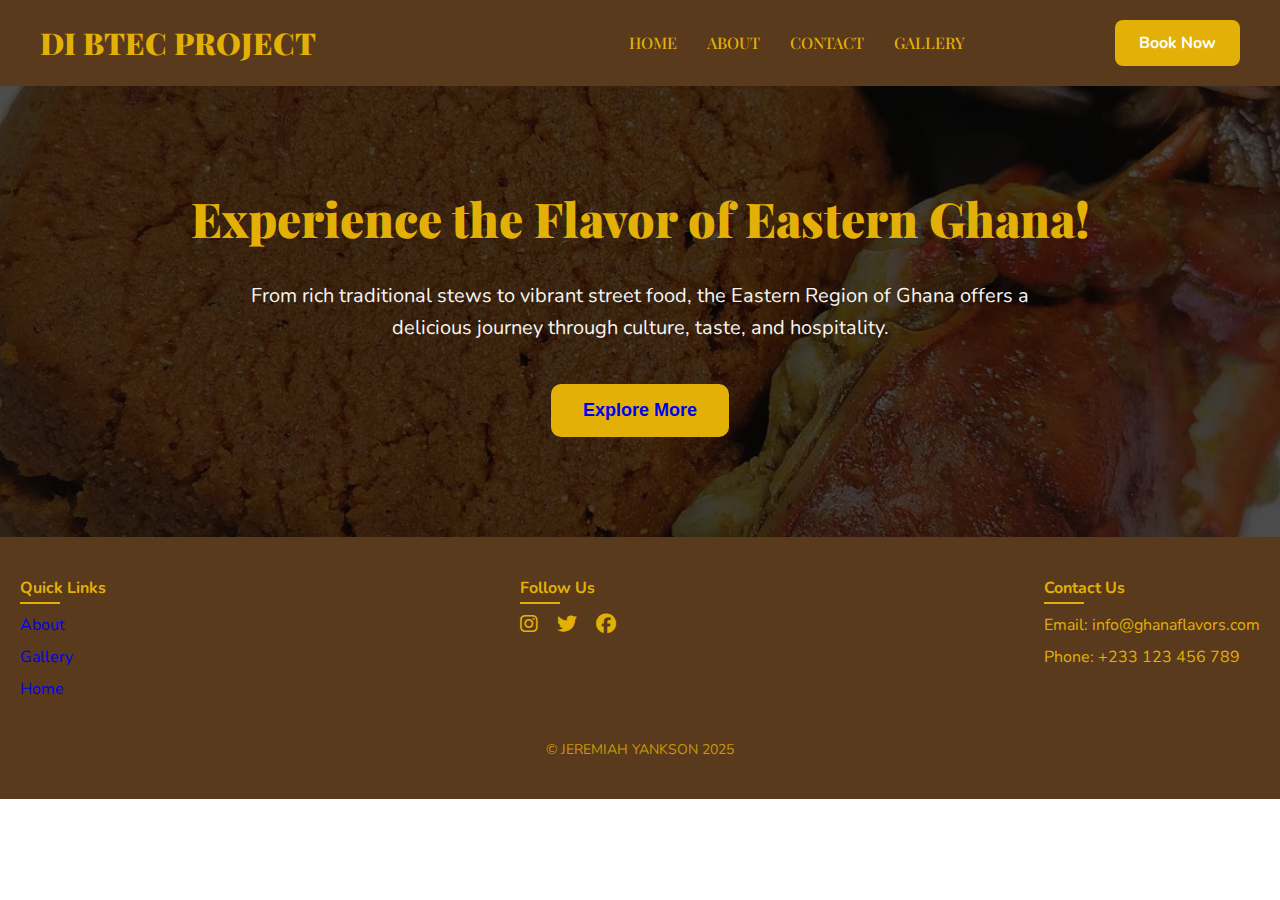
<file: index.html>
<!DOCTYPE html>
<html lang="en">
<head>
  <meta charset="UTF-8">
  <meta name="viewport" content="width=device-width, initial-scale=1.0">
  <title>Eastern Ghana Flavors</title>
  <link rel="preconnect" href="https://fonts.googleapis.com">
  <link rel="preconnect" href="https://fonts.gstatic.com" crossorigin>
  <link href="https://fonts.googleapis.com/css2?family=Nunito:wght@400;600;900&family=Playfair+Display:wght@400;600;900&display=swap" rel="stylesheet">
  <link rel="stylesheet" href="https://cdnjs.cloudflare.com/ajax/libs/font-awesome/6.4.0/css/all.min.css">
  <link rel="stylesheet" href="style.css">
</head>
<body>
  <header>
    <div class="logo">DI BTEC PROJECT</div>
    <div class="nav-toggle" onclick="toggleMenu()">
      <i class="fas fa-bars"></i>
    </div>
    <nav>
      <ul id="nav-menu">
        <li><a href="index.html">Home</a></li>
        <li><a href="about.html">About</a></li>
        <li><a href="contact.html">Contact</a></li>
        <li><a href="gallery.html">Gallery</a></li>
      </ul>
    </nav>
    <a href="contact.html" class="cta-button">Book Now</a>
  </header>

  <section class="sec_1" id="home">
    <h2>Experience the Flavor of Eastern Ghana!</h2>
    <p>From rich traditional stews to vibrant street food, the Eastern Region of Ghana offers a delicious journey through culture, taste, and hospitality.</p>
    <button class="button_1"><a href="about.html">Explore More</a></button>
  </section>

  <footer>
    <div class="footer_options">
      <div class="quick_links">
        <h4>Quick Links</h4>
        <ul class="ul_1">
          <li><a href="about.html">About</a></li>
          <li><a href="gallery.html">Gallery</a></li>
          <li><a href="index.html">Home</a></li>
        </ul>
      </div>
      <div class="social_medialinks">
        <h4>Follow Us</h4>
        <div class="social_icons">
          <a href="#"><i class="fab fa-instagram"></i></a>
          <a href="#"><i class="fab fa-twitter"></i></a>
          <a href="#"><i class="fab fa-facebook"></i></a>
        </div>
      </div>
      <div class="contact_us">
        <h4>Contact Us</h4>
        <ul class="ul_1">
          <li>Email: info@ghanaflavors.com</li>
          <li>Phone: +233 123 456 789</li>
        </ul>
      </div>
    </div>
    <div class="copyright">
      &copy; JEREMIAH YANKSON 2025
    </div>
  </footer>

  <script>
    function toggleMenu() {
      const menu = document.getElementById("nav-menu");
      if (menu.style.display === "flex") {
        menu.style.display = "none";
      } else {
        menu.style.display = "flex";
        menu.style.flexDirection = "column";
      }
    }
  </script>
</body>
</html>
</file>
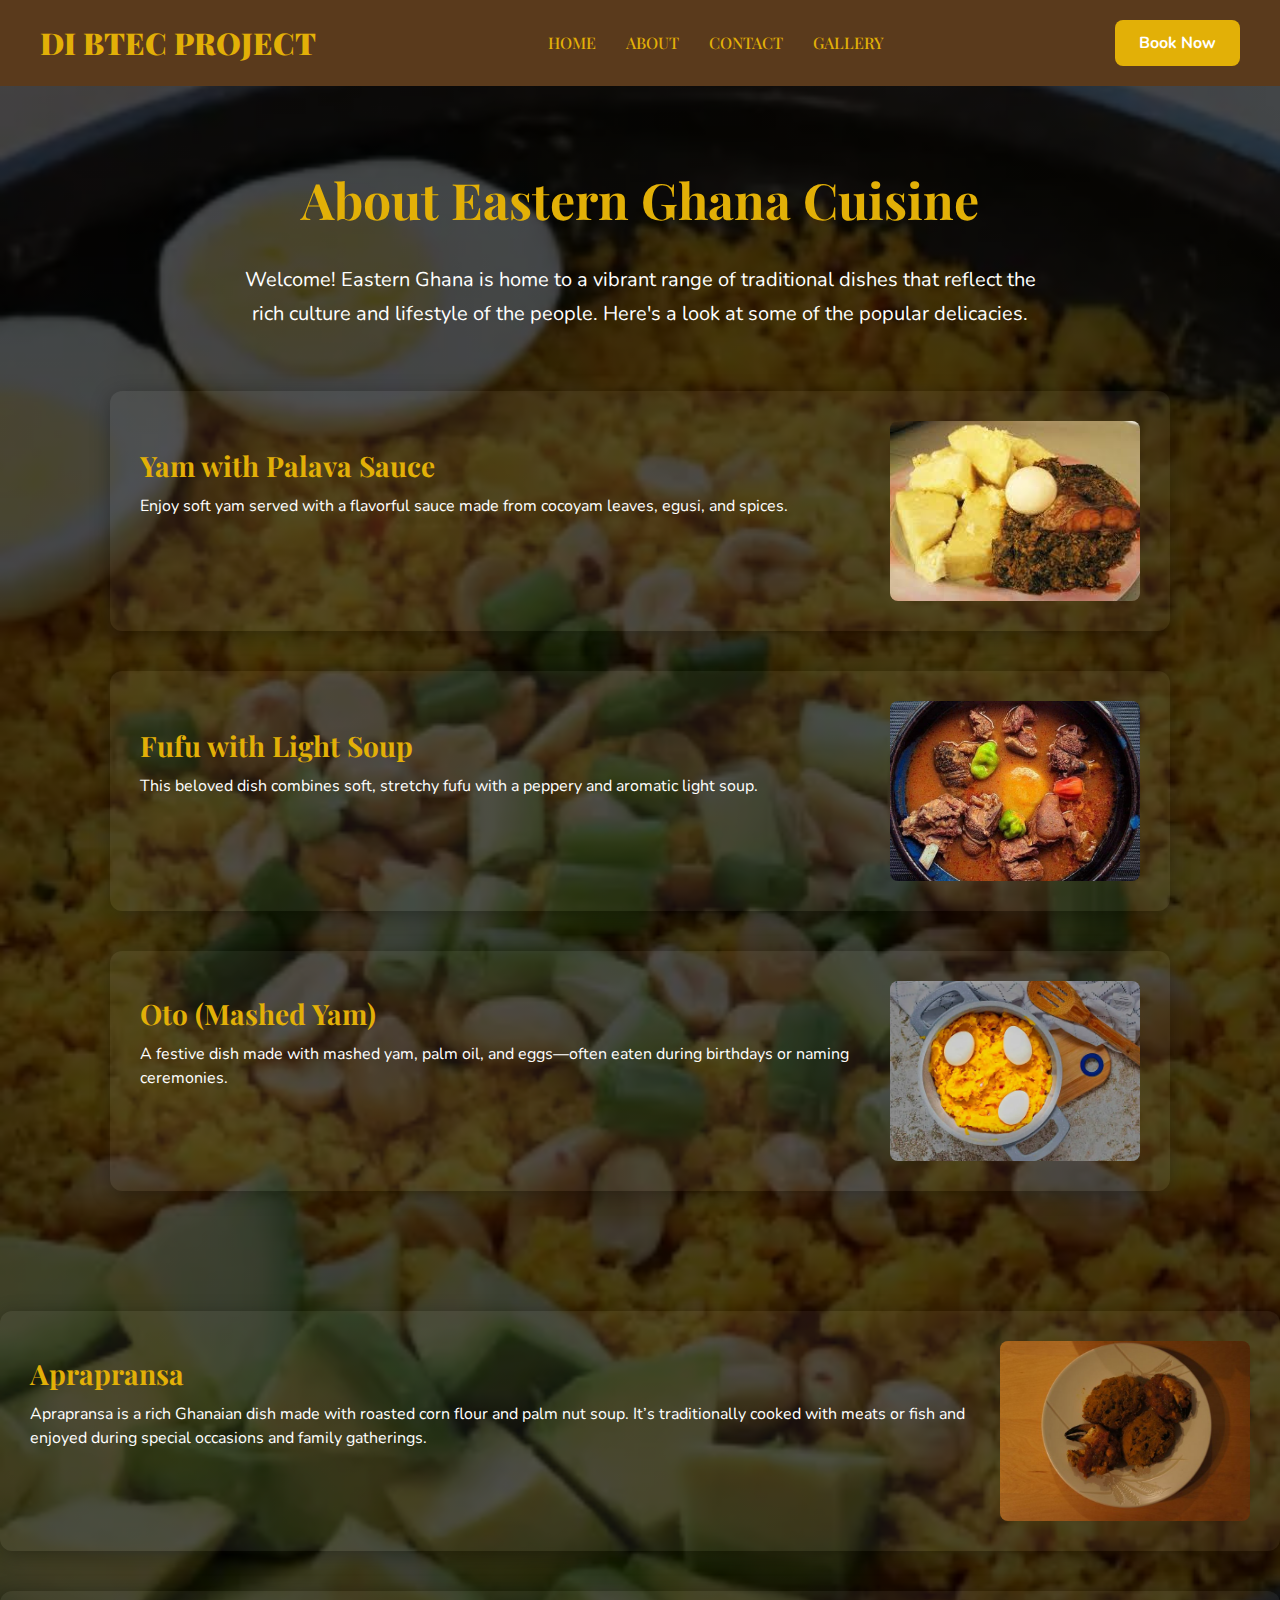
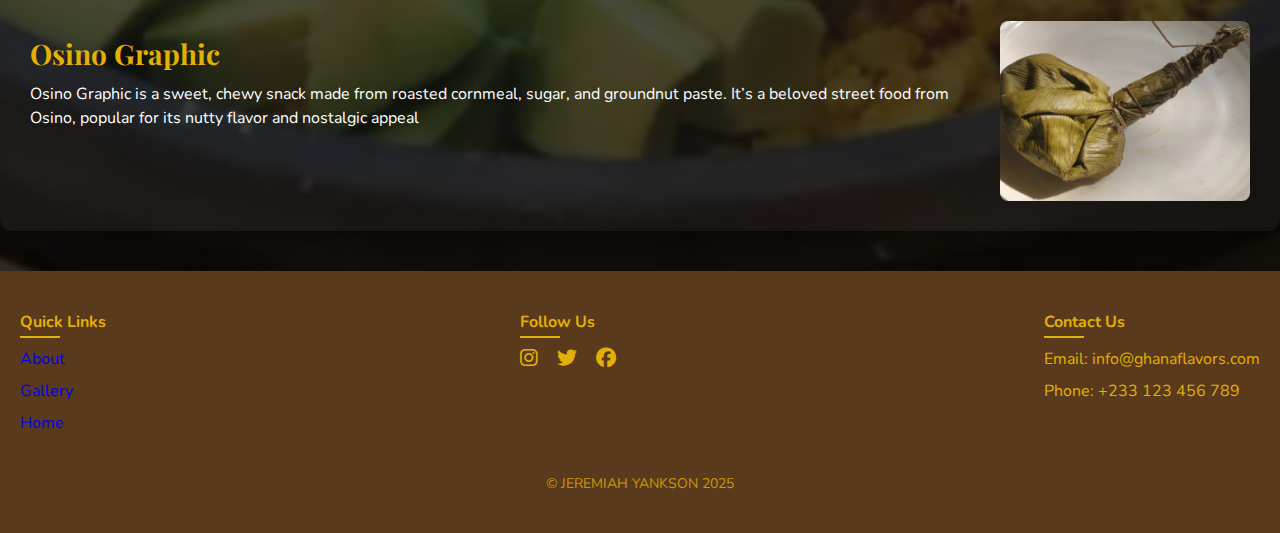
<file: about.html>
<!DOCTYPE html>
<html lang="en">
<head>
  <meta charset="UTF-8" />
  <meta name="viewport" content="width=device-width, initial-scale=1.0"/>
  <title>About - Eastern Region Foods</title>
  <link rel="preconnect" href="https://fonts.googleapis.com"/>
  <link rel="preconnect" href="https://fonts.gstatic.com" crossorigin/>
  <link href="https://fonts.googleapis.com/css2?family=Nunito:wght@400;600;900&family=Playfair+Display:wght@400;600;900&display=swap" rel="stylesheet"/>
  <link rel="stylesheet" href="https://cdnjs.cloudflare.com/ajax/libs/font-awesome/6.4.0/css/all.min.css">
  <link rel="stylesheet" href="about.css">
</head>
<body>
  <header>
    <div class="logo">DI BTEC PROJECT</div>
    <nav>
      <ul id="nav-menu">
        <li><a href="index.html">Home</a></li>
        <li><a href="about.html">About</a></li>
        <li><a href="contact.html">Contact</a></li>
        <li><a href="gallery.html">Gallery</a></li>
      </ul>
    </nav>
    <a href="#booking" class="cta-button">Book Now</a>
  </header>

  <div class="container">
    <h1>About Eastern Ghana Cuisine</h1>
    <p class="intro">
      Welcome! Eastern Ghana is home to a vibrant range of traditional dishes that reflect the rich culture and lifestyle of the people. Here's a look at some of the popular delicacies.
    </p>

    <div class="food-box">
      <div class="food-info">
        <h3>Yam with Palava Sauce</h3>
        <p>Enjoy soft yam served with a flavorful sauce made from cocoyam leaves, egusi, and spices.</p>
        <a href="#" class="explore-btn">Explore Recipe</a>
      </div>
      <div class="food-image" style="background-image: url('download (1).jpg');"></div>
    </div>

    <div class="food-box">
      <div class="food-info">
        <h3>Fufu with Light Soup</h3>
        <p>This beloved dish combines soft, stretchy fufu with a peppery and aromatic light soup.</p>
        <a href="#" class="explore-btn">Explore Recipe</a>
      </div>
      <div class="food-image" style="background-image: url('03310664-d4fb-4e89-8d70-c0cd6ae5f64e.jpg');"></div>
    </div>

    <div class="food-box">
      <div class="food-info">
        <h3>Oto (Mashed Yam)</h3>
        <p>A festive dish made with mashed yam, palm oil, and eggs—often eaten during birthdays or naming ceremonies.</p>
        <a href="#" class="explore-btn">Explore Recipe</a>
      </div>
      <div class="food-image" style="background-image: url('14.-Oto-Mashed-Yam-with-Red-Onions-from-Ghana.jpg');"></div>
    </div>
  </div>

  <div class="food-box">
    <div class="food-info">
      <h3>Aprapransa</h3>
      <p>Aprapransa is a rich Ghanaian dish made with roasted corn flour and palm nut soup. It’s traditionally cooked with meats or fish and enjoyed during special occasions and family gatherings.</p>
      <a href="#" class="explore-btn">Explore Recipe</a>
    </div>
    <div class="food-image" style="background-image: url('Teki\ Martei\'s\ Aprapransa8.jpg');"></div>
  </div>
  </div>

  <div class="food-box">
    <div class="food-info">
      <h3>Osino Graphic</h3>
      <p>Osino Graphic is a sweet, chewy snack made from roasted cornmeal, sugar, and groundnut paste. It’s a beloved street food from Osino, popular for its nutty flavor and nostalgic appeal</p>
      <a href="#" class="explore-btn">Explore Recipe</a>
    </div>
    <div class="food-image" style="background-image: url('Osino__graphic__02.jpg');"></div>
  </div>
  </div>
</div>

<footer>
    <div class="footer_options">
      <div class="quick_links">
        <h4>Quick Links</h4>
        <ul class="ul_1">
          <li><a href="about.html">About</a></li>
          <li><a href="gallery.html">Gallery</a></li>
          <li><a href="index.html">Home</a></li>
        </ul>
      </div>
      <div class="social_medialinks">
        <h4>Follow Us</h4>
        <div class="social_icons">
          <a href="#"><i class="fab fa-instagram"></i></a>
          <a href="#"><i class="fab fa-twitter"></i></a>
          <a href="#"><i class="fab fa-facebook"></i></a>
        </div>
      </div>
      <div class="contact_us">
        <h4>Contact Us</h4>
        <ul class="ul_1">
          <li>Email: info@ghanaflavors.com</li>
          <li>Phone: +233 123 456 789</li>
        </ul>
      </div>
    </div>
    <div class="copyright">
      &copy; JEREMIAH YANKSON 2025
    </div>
  </footer>

  <script>
    function toggleMenu() {
      const menu = document.getElementById("nav-menu");
      if (menu.style.display === "flex") {
        menu.style.display = "none";
      } else {
        menu.style.display = "flex";
        menu.style.flexDirection = "column";
      }
    }
  </script>
</body>
</html>
</file>
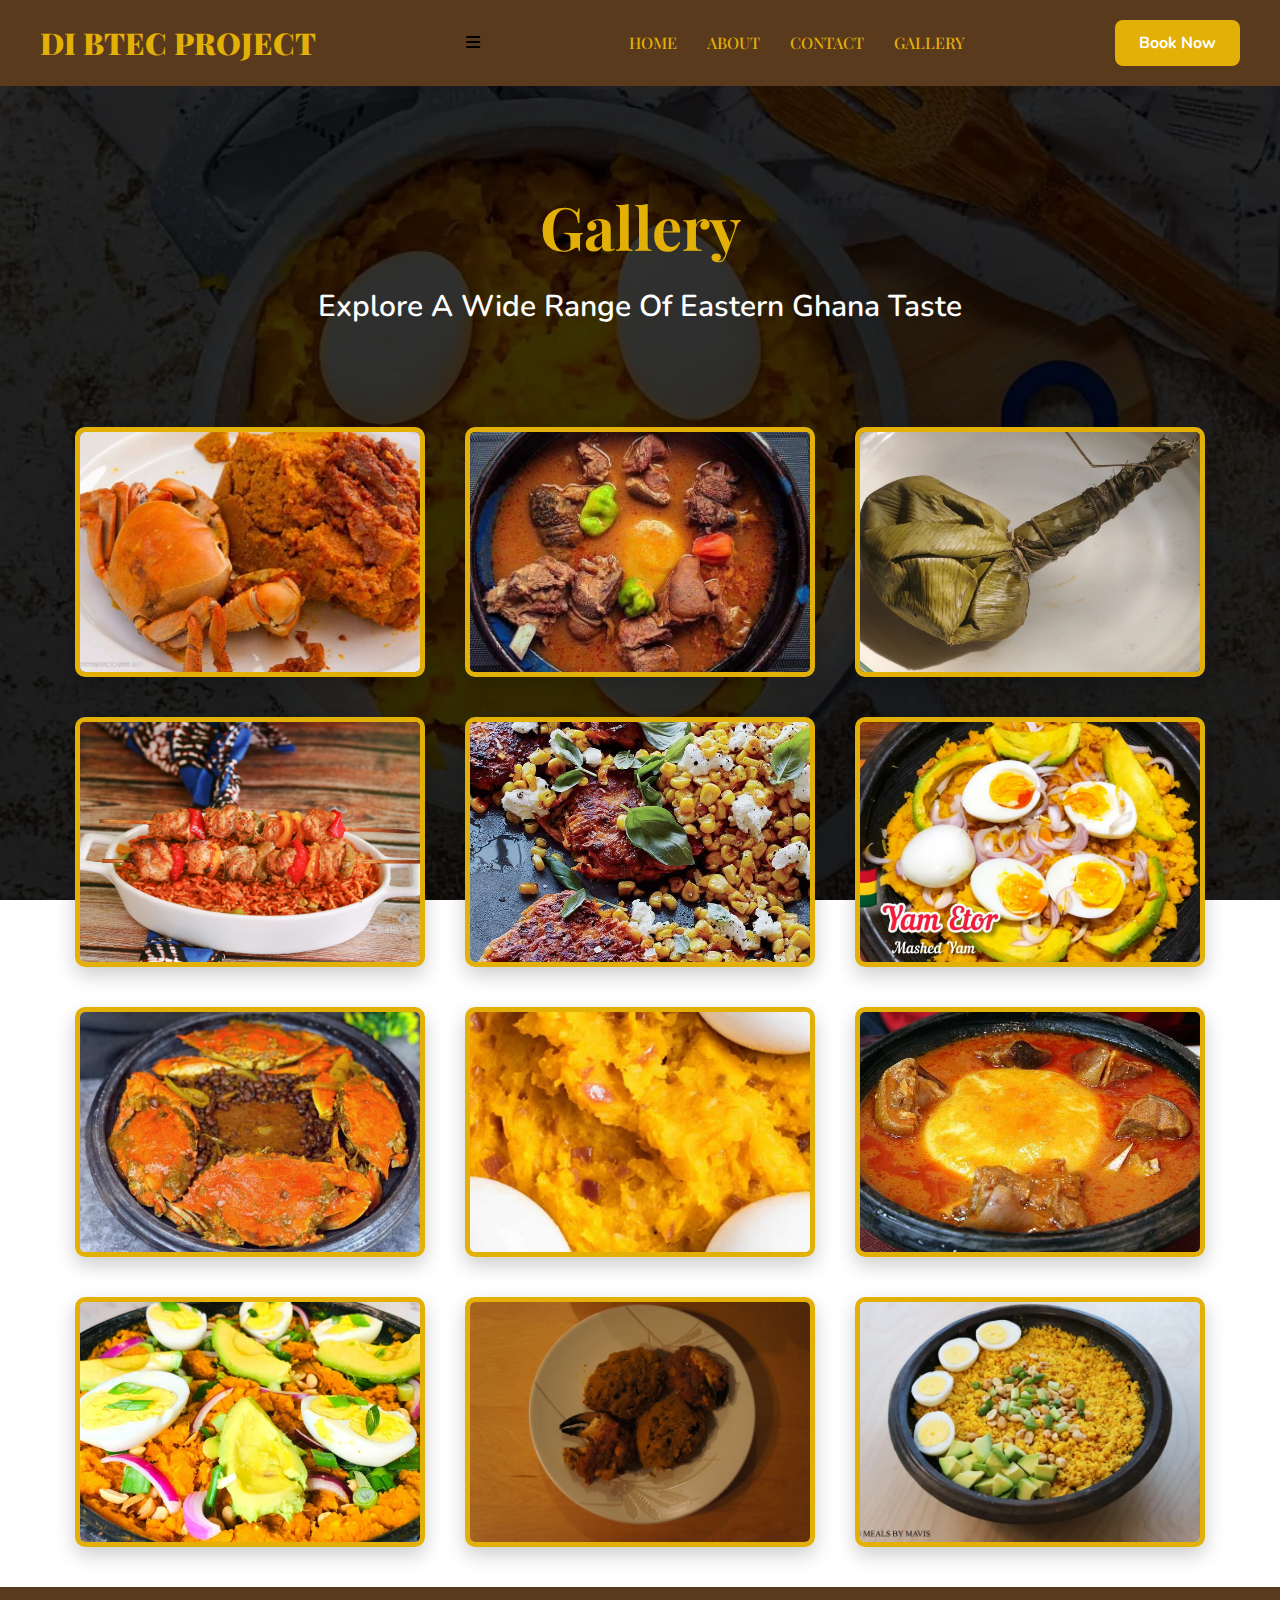
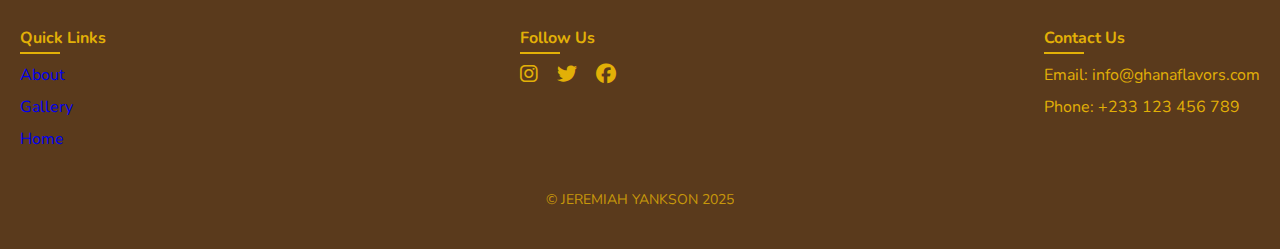
<file: gallery.html>
<!DOCTYPE html>
<html lang="en">
<head>
  <meta charset="UTF-8" />
  <meta name="viewport" content="width=device-width, initial-scale=1.0"/>
  <link rel="stylesheet" href="gallery.css" />
  <link rel="preconnect" href="https://fonts.googleapis.com" />
  <link rel="preconnect" href="https://fonts.gstatic.com" crossorigin />
  <link href="https://fonts.googleapis.com/css2?family=Nunito:wght@400;600;900&family=Playfair+Display:wght@400;600;900&display=swap" rel="stylesheet" />
  <link rel="stylesheet" href="https://cdnjs.cloudflare.com/ajax/libs/font-awesome/6.4.0/css/all.min.css">
  <title>Gallery</title>
</head>
<body>
  <header>
    <div class="logo">DI BTEC PROJECT</div>
    <div class="nav-toggle" onclick="toggleMenu()">
      <i class="fas fa-bars"></i>
    </div>
    <nav>
      <ul id="nav-menu">
        <li><a href="index.html">Home</a></li>
        <li><a href="about.html">About</a></li>
        <li><a href="contact.html">Contact</a></li>
        <li><a href="gallery.html">Gallery</a></li>
      </ul>
    </nav>
    <a href="#booking" class="cta-button">Book Now</a>
  </header>

  <section class="section_1">
    <h2 class="h2_1">Gallery</h2>
    <p class="p_1">Explore a wide range of Eastern Ghana taste</p>
  </section>

  <div class="main_container">
    <!-- Repeat this item structure for each image -->
    <div class="items"><div class="image-wrapper"><img src="apra.jpg"><div class="overlay"><p>Aprapransa</p></div></div></div>
    <div class="items"><div class="image-wrapper"><img src="03310664-d4fb-4e89-8d70-c0cd6ae5f64e.jpg"><div class="overlay"><p>Konkonte</p></div></div></div>
    <div class="items"><div class="image-wrapper"><img src="Osino__graphic__02.jpg"><div class="overlay"><p>Osino Delight</p></div></div></div>
    <div class="items"><div class="image-wrapper"><img src="keesha-s-kitchen-woC24wGXsQ8-unsplash.jpg"><div class="overlay"><p>Jollof Rice</p></div></div></div>
    <div class="items"><div class="image-wrapper"><img src="o graphic.jpg"><div class="overlay"><p>Osino Graphic</p></div></div></div>
    <div class="items"><div class="image-wrapper"><img src="maxresdefault3.jpg"><div class="overlay"><p>Eto Yam</p></div></div></div>
    <div class="items"><div class="image-wrapper"><img src="maxresdefault.jpg"><div class="overlay"><p>Festive Platter</p></div></div></div>
    <div class="items"><div class="image-wrapper"><img src="Oto (Mashed Yam with Red Onions) from Ghana.jpg"><div class="overlay"><p>Oto Yam</p></div></div></div>
    <div class="items"><div class="image-wrapper"><img src="Recipes from around the world_ Fufu and Lightsoup.jpg"><div class="overlay"><p>Fufu & Light Soup</p></div></div></div>
    <div class="items"><div class="image-wrapper"><img src="maxresdefault2.jpg"><div class="overlay"><p>Oto Yam</p></div></div></div>
    <div class="items"><div class="image-wrapper"><img src="Teki Martei's Aprapransa8.jpg"><div class="overlay"><p>Aprapransa Style 2</p></div></div></div>
    <div class="items"><div class="image-wrapper"><img src="yam-eto_1-1.webp"><div class="overlay"><p>Yam Eto</p></div></div></div>
  </div>
  <footer>
    <div class="footer_options">
      <div class="quick_links">
        <h4>Quick Links</h4>
        <ul class="ul_1">
          <li><a href="about.html">About</a></li>
          <li><a href="gallery.html">Gallery</a></li>
          <li><a href="index.html">Home</a></li>
        </ul>
      </div>
      <div class="social_medialinks">
        <h4>Follow Us</h4>
        <div class="social_icons">
          <a href="#"><i class="fab fa-instagram"></i></a>
          <a href="#"><i class="fab fa-twitter"></i></a>
          <a href="#"><i class="fab fa-facebook"></i></a>
        </div>
      </div>
      <div class="contact_us">
        <h4>Contact Us</h4>
        <ul class="ul_1">
          <li>Email: info@ghanaflavors.com</li>
          <li>Phone: +233 123 456 789</li>
        </ul>
      </div>
    </div>
    <div class="copyright">
      &copy; JEREMIAH YANKSON 2025
    </div>
  </footer>
</body>
<script>
    function toggleMenu() {
      const menu = document.getElementById("nav-menu");
      if (menu.style.display === "flex") {
        menu.style.display = "none";
      } else {
        menu.style.display = "flex";
        menu.style.flexDirection = "column";
      }
    }
</script>
</html>
</file>
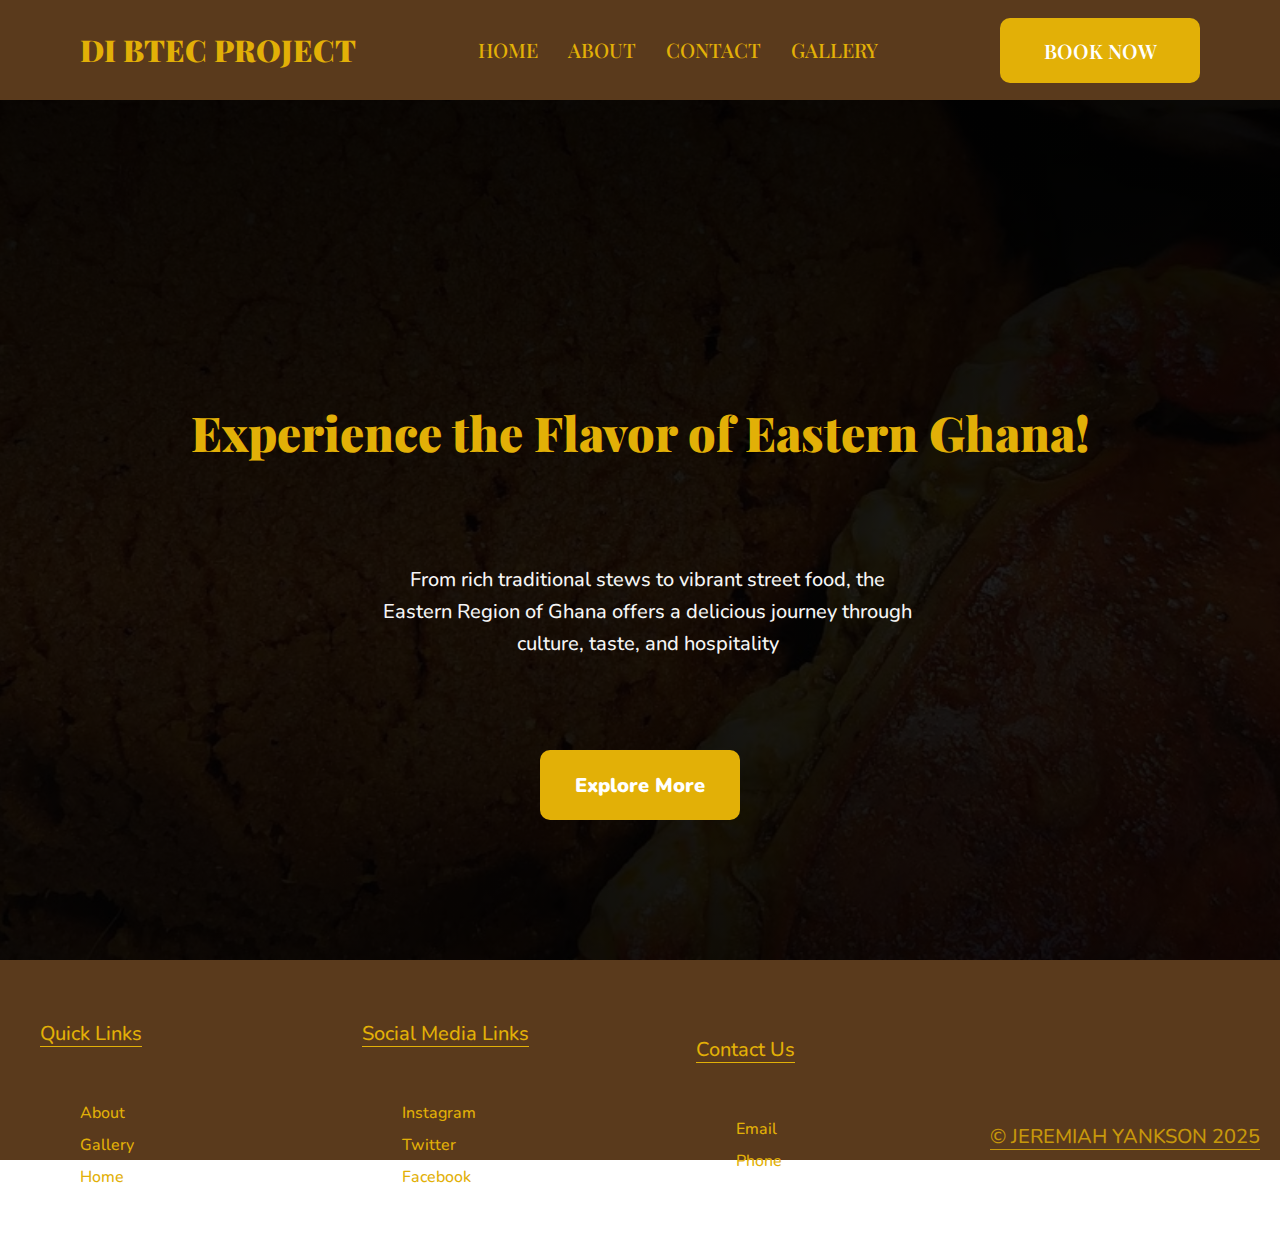
<file: tt.html>
<!DOCTYPE html>
<html lang="en">
<head>
    <meta charset="UTF-8">
    <meta name="viewport" content="width=device-width, initial-scale=1.0">
    <link rel="stylesheet" href="style.css">
    <title>Document</title>
</head>
<style>
    @import url('https://fonts.googleapis.com/css2?family=Nunito:ital,wght@0,200..1000;1,200..1000&family=Playfair+Display:ital,wght@0,400..900;1,400..900&display=swap');
* {
    padding: 0;
    margin: 0;
    scroll-behavior: smooth;
    list-style-type: none;
    text-decoration: none;
    box-sizing: border-box;
}
body {
    background-image: linear-gradient(rgba(0, 0, 0, 0.964), rgba(0, 0, 0, 0.877), rgba(0, 0, 0, 0.932)), url(maxresdefault1.jpg);
    background-size: cover;
    background-repeat: no-repeat;
    background-position: center;
}
header {
    height: 100px;
    display: flex;
    justify-content: space-between;
    align-items: center;
    background-color: #5A3A1C;
}
.logo {
    text-transform: uppercase;
    font-family: "Playfair Display", serif;
    font-optical-sizing: auto;
    font-weight: 900;
    font-style: normal;
    font-size: 30px;
    color: #E2B007;
    padding: 40px;
}
ul {
    display: flex;
    gap: 50px;
    padding: 40px;
}
a {
    color: #E2B007;
    text-transform: uppercase;
    font-size: 20px;
    font-family: "Playfair Display", serif;
    font-optical-sizing: auto;
    font-weight: 200;
    font-style: normal;
    position: relative;
    width: max-content;
}
a::after {
    content: '';
    position: absolute;
    bottom: 0;
    left: 0;
    transition: 0.9s ease;
}
a:hover::after {
    content: '';
    background: white;
    height: 2px;
    width: 100%;
    position: absolute;
    bottom: 0;
    left: 0;
}
.button {
    margin: 40px;
    color: white;
    background: #E2B007;
    height: 65px;
    width: 200px;
    border-radius: 10px;
    text-transform: uppercase;
    font-size: 20px;
    font-family: "Playfair Display", serif;
    font-optical-sizing: auto;
    font-weight: 600;
    font-style: normal;
    display: flex;
    justify-content: center;
    align-items: center;
}
.button:hover {
    cursor: pointer;
    margin: 40px;
    color: #E2B007;
    background-color: white;
    height: 65px;
    width: 200px;
    border: none;
    border-radius: 10px;
    text-transform: uppercase;
    font-size: 20px;
    font-family: "Playfair Display", serif;
    font-optical-sizing: auto;
    font-weight: 600;
    font-style: normal;
    display: flex;
    justify-content: center;
    align-items: center;
    transition: 0.9s;
}
.h2_1 {
    font-family: "Playfair Display", serif;
    font-optical-sizing: auto;
    font-weight: 600;
    font-style: normal;
    font-size: 60px;
    text-align: center;
    color: #5A3A1C;
    padding: 200px 40px 10px 40px;
}
.p_1 {
    font-family: "Nunito", sans-serif;
    font-optical-sizing: auto;
    font-weight: 500;
    font-style: normal;
    font-size: 30px;
    text-align: center;
    color: #5A3A1C;
    padding: 60px 125px 10px 140px;
    line-height: 40px;
}
.div_button_1 {
    display: flex;
    justify-content: center;
    align-items: center;
}
.button_1 {
    margin: 40px;
    color: white;
    background: #E2B007;
    height: 70px;
    width: 200px;
    border-radius: 10px;
    font-size: 20px;
    font-family: "Nunito", serif;
    font-optical-sizing: auto;
    font-weight: 900;
    font-style: normal;
    display: flex;
    justify-content: center;
    align-items: center;
}
.button_1:hover {
    margin: 40px;
    color: #E2B007;
    background: white;
    height: 70px;
    width: 200px;
    border-radius: 10px;
    font-size: 20px;
    font-family: "Nunito", serif;
    font-optical-sizing: auto;
    font-weight: 900;
    font-style: normal;
    display: flex;
    justify-content: center;
    align-items: center;
}
footer {
    position: relative;
    bottom: 0;
    background-color: #5A3A1C;
    height: 200px;
}
.footer_options {
    display: flex;
    justify-content: space-between;
    align-items: center;
}
.h4_1 { 
    
    color: #E2B007;
    font-size: 20px;
    font-family: "Nunito", sans-serif;
    font-optical-sizing: auto;
    font-weight: 500;
    font-style: normal;
    position: relative;
    width: max-content;
}
.h4_1::after {
    content: '';
    position: absolute;
    bottom: 0;
    left: 0;
    background: #E2B007;
    height: 1px;
    width: 100%;
}
.quick_links {
    padding: 20px;
}
.ul_1 {
    display: block;
}
footer li {
    color: #E2B007;
    font-size: 20px;
    font-family: "Nunito", sans-serif;
    font-optical-sizing: auto;
    font-weight: 500;
    font-style: normal;
    position: relative;
    left: 0;
}
</style>
<body>
    <header>
        <div class="logo">di btec project</div>
        <nav>
            <ul>
                <li><a href="">home</a></li>
                <li><a href="">about</a></li>
                <li><a href="">contact</a></li>
                <li><a href="">gallery</a></li>
            </ul>
        </nav>
        <div class="button">book now</div>
    </header>
    <section class="sec_1">
        <h2 class="h2_1">
            Experience the Flavor of Eastern Ghana!
        </h2>
        <p class="p_1">
            From rich traditional stews to vibrant street food,
            the Eastern Region of Ghana offers a delicious journey through culture, taste, and hospitality
        </p>
        <div class="div_button_1">
        <button class="button_1">
            Explore More
        </button>
        </div>
    </section>
    <footer>
        <div class="footer_options">
            <div class="quick_links">
                <h4 class="h4_1">
                    Quick Links
                </h4>
                <ul class="ul_1">
                    <li>About</li>
                    <li>Gallery</li>
                    <li>Home</li>
                </ul>
            </div>
            <div class="social_medialinks">
                <h4 class="h4_1">
                    Social Media Links
                </h4>
                <ul class="ul_1">
                    <li>Instagram</li>
                    <li>Twitter</li>
                    <li>Facebook</li>
                </ul>
            </div>
            <div class="contact_us">
                <h4 class="h4_1">
                    Contact Us
                </h4>
                <ul class="ul_1">
                    <li>Email</li>
                    <li>Phone</li>
                </ul>
            </div>
            <div class="copyright">
                <h4 class="h4_1">
                    &copy; JEREMIAH YANKSON 2025
                </h4>
            </div>
        </div>
    </footer>
</body>
</html>
</file>
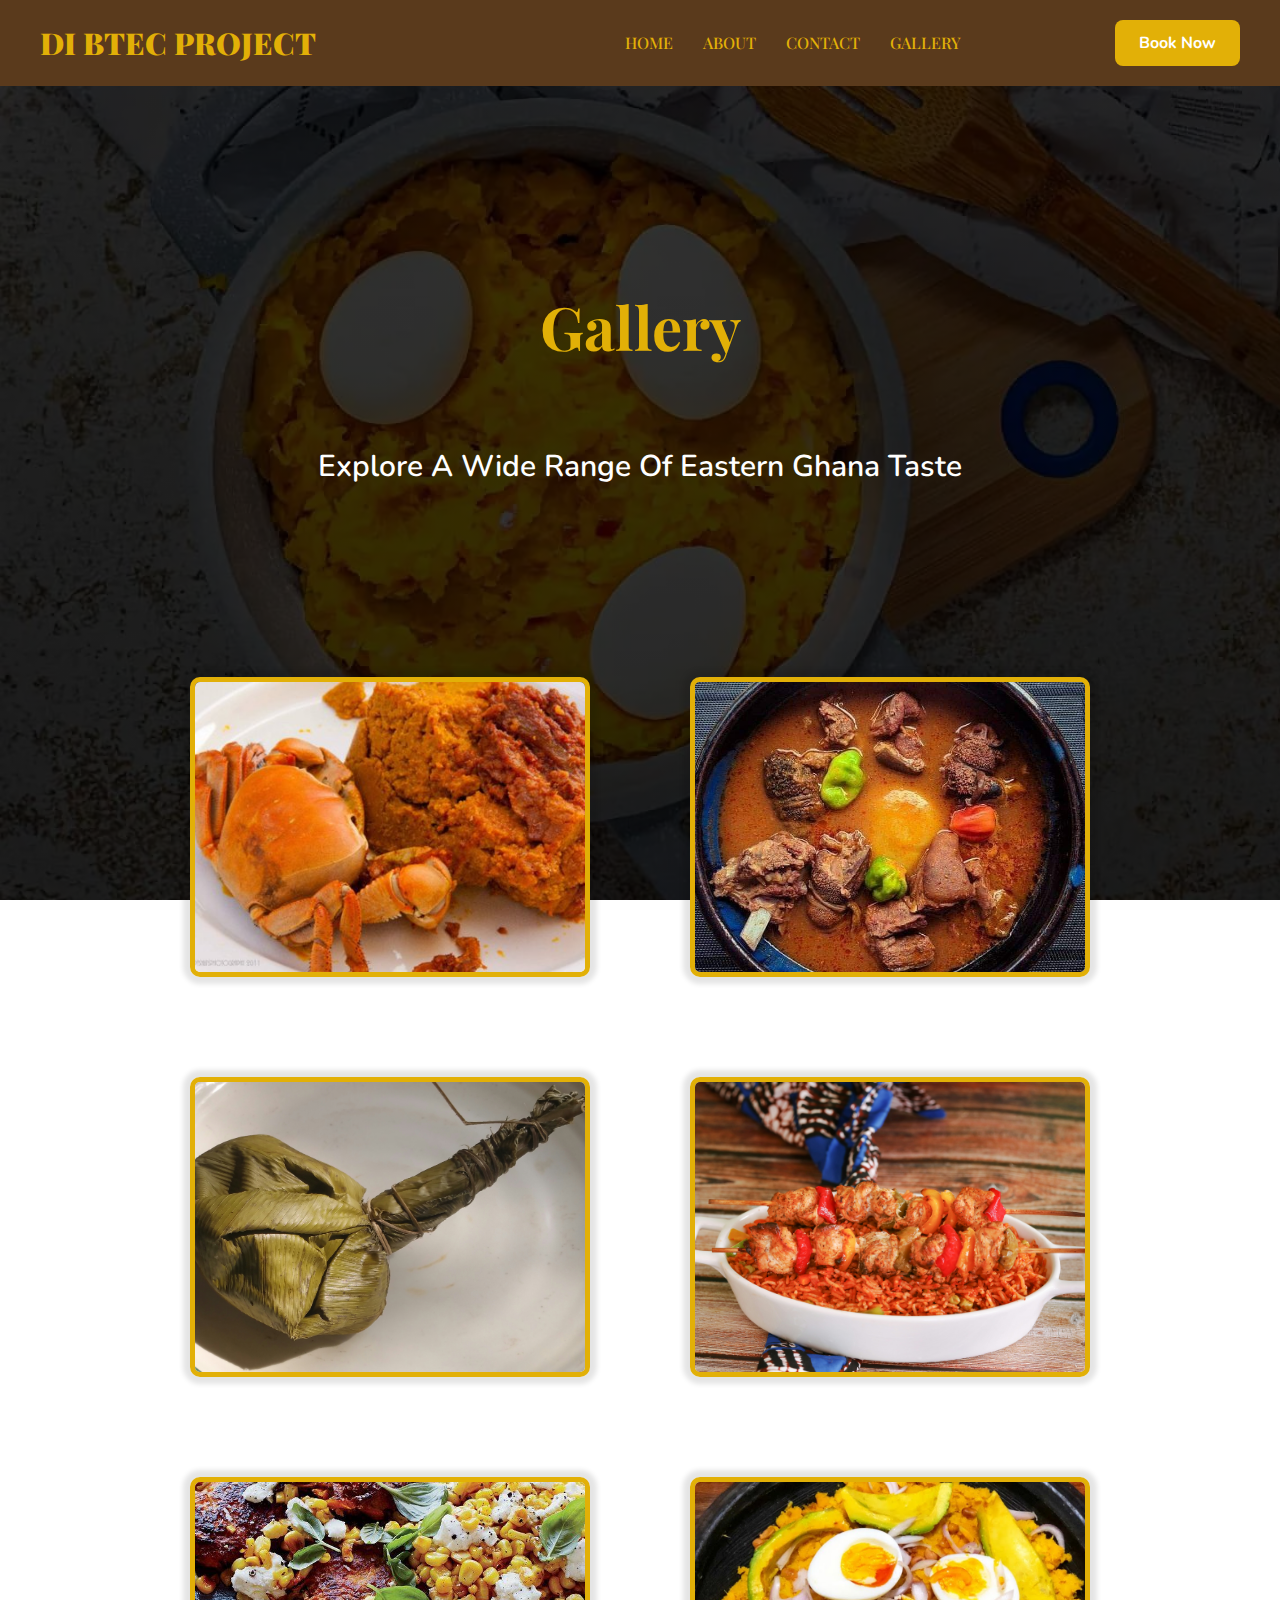
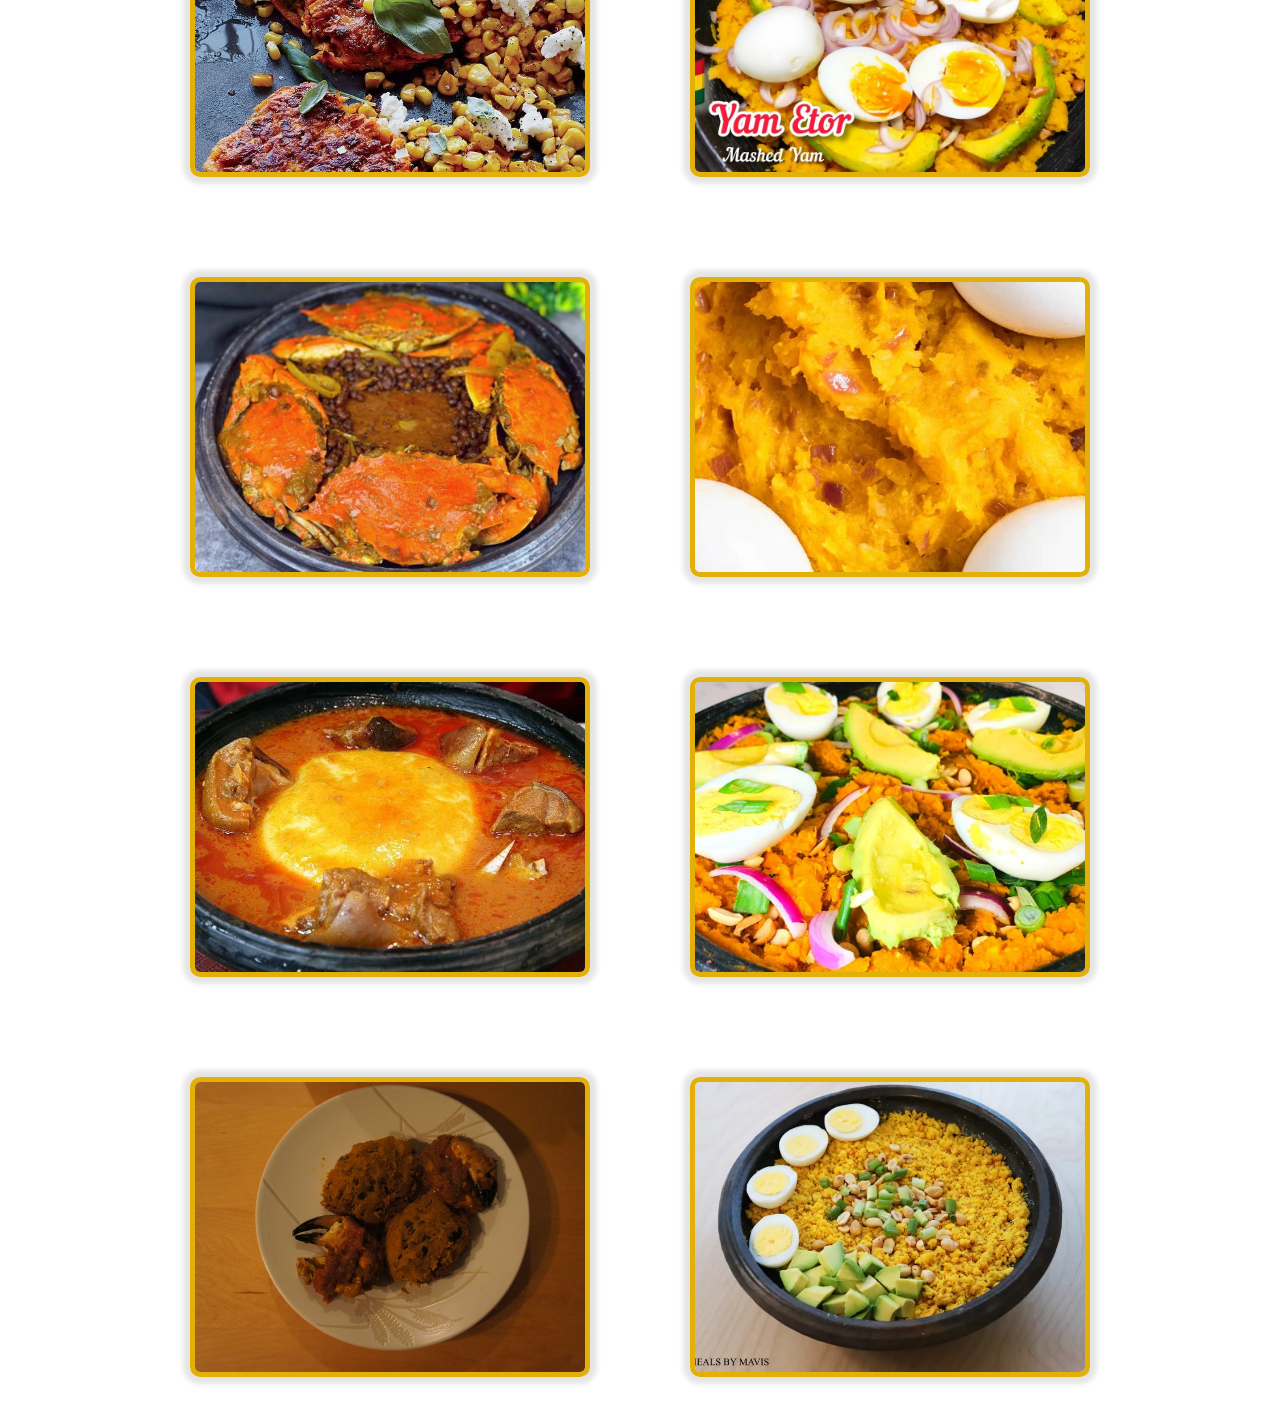
<file: ttt.html>
<!DOCTYPE html>
<html lang="en">
<head>
    <meta charset="UTF-8">
    <meta name="viewport" content="width=device-width, initial-scale=1.0">
    <link rel="stylesheet" href="gallery.css">
    <link rel="preconnect" href="https://fonts.googleapis.com">
    <link rel="preconnect" href="https://fonts.gstatic.com" crossorigin>
    <link href="https://fonts.googleapis.com/css2?family=Nunito:wght@400;600;900&family=Playfair+Display:wght@400;600;900&display=swap" rel="stylesheet">
    <title>Document</title>
</head>
<style>
    * {
    padding: 0;
    margin: 0;
    scroll-behavior: smooth;
    list-style-type: none;
    text-decoration: none;
    box-sizing: border-box;
}
body {
  background-image: linear-gradient(rgba(0, 0, 0, 0.745), rgba(0, 0, 0, 0.784), rgba(0, 0, 0, 0.811)), url(14.-Oto-Mashed-Yam-with-Red-Onions-from-Ghana.jpg);
  background-size: cover;
  background-repeat: no-repeat;
  background-attachment: fixed;
}
header {
    display: flex;
    justify-content: space-between;
    align-items: center;
    padding: 20px 40px;
    background-color: #5A3A1C;
    position: sticky;
    top: 0;
    z-index: 1000;
    animation: slideDown 1s ease;
  }
  @keyframes slideDown {
    from { transform: translateY(-100%); }
    to { transform: translateY(0); }
  }
  .logo {
    font-family: "Playfair Display", serif;
    font-weight: 900;
    font-size: 30px;
    color: #E2B007;
    text-transform: uppercase;
  }
  nav ul {
    display: flex;
    gap: 30px;
  }
  nav a {
    color: #E2B007;
    text-transform: uppercase;
    font-family: "Playfair Display", serif;
    font-weight: 500;
    position: relative;
    transition: color 0.3s ease;
  }
  nav a::after {
    content: '';
    position: absolute;
    bottom: -4px;
    left: 0;
    height: 2px;
    width: 0;
    background: white;
    transition: width 0.4s ease;
  }
  nav a:hover::after {
    width: 100%;
  }
  nav a:hover {
    color: white;
  }
  .cta-button {
    padding: 12px 24px;
    background: #E2B007;
    color: white;
    border: none;
    border-radius: 8px;
    font-weight: 700;
    cursor: pointer;
    transition: all 0.3s ease;
  }
  .cta-button:hover {
    background-color: white;
    color: #E2B007;
  }
  .main_container {
    display: flex;
    align-items: center;
    justify-content: center;
    flex-wrap: wrap;
    align-content: space-evenly;
    gap: 100px;
    padding: 30px;
  }
  .items {
    height: 300px;
    width: 400px;
    box-shadow: 0 0 5px 7px rgba(0, 0, 0, 0.107);
    border: 5px #E2B007 solid;
    border-radius: 10px;
  }
  .h2_1 {
    font-family: "Playfair Display", serif;
    color: #E2B007;
    font-size: 60px;
    text-align: center;
    padding: 100px 0 0 0;
  }
  .p_1 {
      font-family: "Nunito", serif;
      color: white;
      font-size: 30px;
      font-weight: 600;
      text-align: center;
      padding: 60px 0 100px 0;
      text-transform: capitalize;
  }
  img {
    object-fit: cover;
    height: 100%;
    width: 100%;
  }
  @media (max-width: 768px) {
    nav ul {
      display: none;
      flex-direction: column;
      background-color: #5A3A1C;
      position: absolute;
      right: 40px;
      top: 70px;
      padding: 10px 20px;
      border-radius: 8px;
    }
    .nav-toggle {
      display: block;
      color: #E2B007;
      font-size: 24px;
      cursor: pointer;
    }
  }
</style>
<body>
    <header>
        <div class="logo">DI BTEC PROJECT</div>
        <div class="nav-toggle" onclick="toggleMenu()">
          <i class="fas fa-bars"></i>
        </div>
        <nav>
          <ul id="nav-menu">
            <li><a href="index.html">Home</a></li>
            <li><a href="#about">About</a></li>
            <li><a href="#contact">Contact</a></li>
            <li><a href="gallery.html">Gallery</a></li>
          </ul>
        </nav>
        <a href="#booking" class="cta-button">Book Now</a>
      </header>
      <section class="section_1">
        <h2 class="h2_1">
          Gallery
        </h2>
        <p class="p_1">
          explore a wide range of eastern ghana taste
        </p>
      </section>
      <div class="main_container">
        <div class="items">
            <img src="apra.jpg" alt="">
        </div>
        <div class="items">
          <img src="03310664-d4fb-4e89-8d70-c0cd6ae5f64e.jpg" alt="">
        </div>
        <div class="items">
          <img src="Osino__graphic__02.jpg" alt="">
        </div>
        <div class="items">
          <img src="keesha-s-kitchen-woC24wGXsQ8-unsplash.jpg" alt="">
        </div>
        <div class="items">
          <img src="o graphic.jpg" alt="">
        </div>
        <div class="items">
          <img src="maxresdefault3.jpg" alt="">
        </div>
        <div class="items">
          <img src="maxresdefault.jpg" alt="">
        </div>
        <div class="items">
          <img src="Oto (Mashed Yam with Red Onions) from Ghana.jpg" alt="">
        </div>
        <div class="items">
          <img src="Recipes from around the world_ Fufu and Lightsoup.jpg" alt="">
        </div>
        <div class="items">
          <img class="eto9" src="maxresdefault2.jpg" alt="">
        </div>
        <div class="items">
          <img src="Teki Martei's Aprapransa8.jpg" alt="">
        </div>
        <div class="items">
          <img src="yam-eto_1-1.webp" alt="">
      </div>
</body>
</html>
</file>
<file: style.css>
* {
    padding: 0;
    margin: 0;
    scroll-behavior: smooth;
    list-style-type: none;
    text-decoration: none;
    box-sizing: border-box;
  }
  body {
    font-family: "Nunito", sans-serif;
    background-image: linear-gradient(rgba(0, 0, 0, 0.7), rgba(0, 0, 0, 0.7)), url("maxresdefault1.jpg");
    background-size: cover;
    background-repeat: no-repeat;
    background-position: center;
    color: #5A3A1C;
    animation: fadeIn 2s ease;
  }
  @keyframes fadeIn {
    from { opacity: 0; }
    to { opacity: 1; }
  }
  header {
    display: flex;
    justify-content: space-between;
    align-items: center;
    padding: 20px 40px;
    background-color: #5A3A1C;
    position: sticky;
    top: 0;
    z-index: 1000;
    animation: slideDown 1s ease;
  }
  @keyframes slideDown {
    from { transform: translateY(-100%); }
    to { transform: translateY(0); }
  }
  .logo {
    font-family: "Playfair Display", serif;
    font-weight: 900;
    font-size: 30px;
    color: #E2B007;
    text-transform: uppercase;
  }
  nav ul {
    display: flex;
    gap: 30px;
  }
  nav a {
    color: #E2B007;
    text-transform: uppercase;
    font-family: "Playfair Display", serif;
    font-weight: 500;
    position: relative;
    transition: color 0.3s ease;
  }
  nav a::after {
    content: '';
    position: absolute;
    bottom: -4px;
    left: 0;
    height: 2px;
    width: 0;
    background: white;
    transition: width 0.4s ease;
  }
  nav a:hover::after {
    width: 100%;
  }
  nav a:hover {
    color: white;
  }
  .cta-button {
    padding: 12px 24px;
    background: #E2B007;
    color: white;
    border: none;
    border-radius: 8px;
    font-weight: 700;
    cursor: pointer;
    transition: all 0.3s ease;
  }
  .cta-button:hover {
    background-color: white;
    color: #E2B007;
  }
  .sec_1 {
    text-align: center;
    padding: 100px 20px;
    animation: fadeInUp 1.5s ease;
  }
  @keyframes fadeInUp {
    from { opacity: 0; transform: translateY(40px); }
    to { opacity: 1; transform: translateY(0); }
  }
  .sec_1 h2 {
    font-family: "Playfair Display", serif;
    font-size: 48px;
    font-weight: 900;
    color: #E2B007;
    margin-bottom: 30px;
  }
  .sec_1 p {
    font-size: 20px;
    max-width: 800px;
    margin: 0 auto 40px;
    color: #f5f5f5;
    line-height: 1.6;
  }
  .button_1 {
    padding: 16px 32px;
    background: #E2B007;
    color: white;
    border-radius: 10px;
    font-size: 18px;
    font-weight: 700;
    border: none;
    cursor: pointer;
    transition: all 0.3s ease;
  }
  .button_1:hover {
    background: white;
    color: #E2B007;
  }
  footer {
    background-color: #5A3A1C;
    padding: 40px 20px;
    color: #E2B007;
    animation: fadeIn 2s ease;
  }
  .footer_options {
    display: flex;
    flex-wrap: wrap;
    justify-content: space-between;
    gap: 30px;
  }
  footer h4 {
    margin-bottom: 15px;
    font-weight: 700;
    position: relative;
  }
  footer h4::after {
    content: '';
    position: absolute;
    left: 0;
    bottom: -5px;
    height: 2px;
    width: 40px;
    background-color: #E2B007;
  }
  .ul_1 li {
    margin-bottom: 10px;
    font-size: 16px;
  }
  .social_icons i {
    margin-right: 15px;
    color: #E2B007;
    font-size: 20px;
    transition: transform 0.3s ease;
  }
  .social_icons i:hover {
    transform: scale(1.2);
  }
  .copyright {
    text-align: center;
    margin-top: 30px;
    font-size: 14px;
    opacity: 0.8;
  }
  @media (max-width: 768px) {
    nav ul {
      display: none;
      flex-direction: column;
      background-color: #5A3A1C;
      position: absolute;
      right: 40px;
      top: 70px;
      padding: 10px 20px;
      border-radius: 8px;
    }
    .nav-toggle {
      display: block;
      color: #E2B007;
      font-size: 24px;
      cursor: pointer;
    }
  }
</file>
<file: about.css>
* {
  padding: 0;
  margin: 0;
  scroll-behavior: smooth;
  list-style-type: none;
  text-decoration: none;
  box-sizing: border-box;
}

body {
  font-family: "Nunito", sans-serif;
  background-image: linear-gradient(rgba(0, 0, 0, 0.7), rgba(0, 0, 0, 0.7)), url("yam-eto_1-1.webp");
  background-size: cover;
  background-repeat: no-repeat;
  background-position: center;
  color: #5A3A1C;
  animation: fadeIn 2s ease;
}

@keyframes fadeIn {
  from { opacity: 0; }
  to { opacity: 1; }
}

header {
  display: flex;
  justify-content: space-between;
  align-items: center;
  padding: 20px 40px;
  background-color: #5A3A1C;
  position: sticky;
  top: 0;
  z-index: 1000;
  animation: slideDown 1s ease;
}

@keyframes slideDown {
  from { transform: translateY(-100%); }
  to { transform: translateY(0); }
}

.logo {
  font-family: "Playfair Display", serif;
  font-weight: 900;
  font-size: 30px;
  color: #E2B007;
  text-transform: uppercase;
}

nav ul {
  display: flex;
  gap: 30px;
}

nav a {
  color: #E2B007;
  text-transform: uppercase;
  font-family: "Playfair Display", serif;
  font-weight: 500;
  position: relative;
  transition: color 0.3s ease;
}

nav a::after {
  content: '';
  position: absolute;
  bottom: -4px;
  left: 0;
  height: 2px;
  width: 0;
  background: white;
  transition: width 0.4s ease;
}

nav a:hover::after {
  width: 100%;
}

nav a:hover {
  color: white;
}

.cta-button {
  padding: 12px 24px;
  background: #E2B007;
  color: white;
  border: none;
  border-radius: 8px;
  font-weight: 700;
  cursor: pointer;
  transition: all 0.3s ease;
}

.container {
  padding: 80px 20px;
  max-width: 1100px;
  margin: 0 auto;
}

h1 {
  font-family: "Playfair Display", serif;
  font-size: 50px;
  color: #E2B007;
  text-align: center;
  margin-bottom: 30px;
}

p.intro {
  font-size: 20px;
  text-align: center;
  max-width: 800px;
  margin: 0 auto 60px;
  line-height: 1.7;
  color: white;
}

.food-box {
  display: flex;
  align-items: center;
  justify-content: space-between;
  gap: 30px;
  background: rgba(255, 255, 255, 0.05);
  box-shadow: 0 4px 20px rgba(0, 0, 0, 0.3);
  padding: 30px;
  border-radius: 12px;
  margin-bottom: 40px;
  transition: transform 0.3s ease;
  position: relative;
  overflow: hidden;
}

.food-box:hover {
  transform: translateY(-5px);
}

.food-info {
  flex: 1;
  color: white;
}

.food-info h3 {
  font-size: 28px;
  font-family: "Playfair Display", serif;
  color: #E2B007;
  margin-bottom: 10px;
}

.food-info p {
  font-size: 16px;
  line-height: 1.5;
}

.explore-btn {
  display: inline-block;
  margin-top: 15px;
  background-color: #E2B007;
  color: white;
  padding: 10px 20px;
  border-radius: 8px;
  text-decoration: none;
  font-weight: bold;
  opacity: 0;
  transition: opacity 0.3s ease;
}

.food-box:hover .explore-btn {
  opacity: 1;
}

.food-image {
  width: 250px;
  height: 180px;
  background-color: #ccc;
  border-radius: 8px;
  background-size: cover;
  background-position: center;
  flex-shrink: 0;
}

footer {
  background-color: #5A3A1C;
  padding: 40px 20px;
  color: #E2B007;
  animation: fadeIn 2s ease;
}

.footer_options {
  display: flex;
  flex-wrap: wrap;
  justify-content: space-between;
  gap: 30px;
}

footer h4 {
  margin-bottom: 15px;
  font-weight: 700;
  position: relative;
}

footer h4::after {
  content: '';
  position: absolute;
  left: 0;
  bottom: -5px;
  height: 2px;
  width: 40px;
  background-color: #E2B007;
}

.ul_1 li {
  margin-bottom: 10px;
  font-size: 16px;
}

.social_icons i {
  margin-right: 15px;
  color: #E2B007;
  font-size: 20px;
  transition: transform 0.3s ease;
}

.social_icons i:hover {
  transform: scale(1.2);
}

.copyright {
  text-align: center;
  margin-top: 30px;
  font-size: 14px;
  opacity: 0.8;
}

@media (max-width: 768px) {
  nav ul {
    display: none;
    flex-direction: column;
    background-color: #5A3A1C;
    position: absolute;
    right: 40px;
    top: 70px;
    padding: 10px 20px;
    border-radius: 8px;
  }

  .nav-toggle {
    display: block;
    color: #E2B007;
    font-size: 24px;
    cursor: pointer;
  }

  .food-box {
    flex-direction: column;
    align-items: flex-start;
  }

  .food-image {
    width: 100%;
    height: 200px;
  }
}
</file>
<file: gallery.css>
* {
  padding: 0;
  margin: 0;
  scroll-behavior: smooth;
  list-style-type: none;
  text-decoration: none;
  box-sizing: border-box;
}

body {
  background-image: linear-gradient(rgba(0, 0, 0, 0.75), rgba(0, 0, 0, 0.78), rgba(0, 0, 0, 0.8)), url('14.-Oto-Mashed-Yam-with-Red-Onions-from-Ghana.jpg');
  background-size: cover;
  background-repeat: no-repeat;
  background-attachment: fixed;
  font-family: "Nunito", sans-serif;
}

header {
  display: flex;
  justify-content: space-between;
  align-items: center;
  padding: 20px 40px;
  background-color: #5A3A1C;
  position: sticky;
  top: 0;
  z-index: 1000;
  animation: slideDown 1s ease;
}

@keyframes slideDown {
  from { transform: translateY(-100%); }
  to { transform: translateY(0); }
}

.logo {
  font-family: "Playfair Display", serif;
  font-weight: 900;
  font-size: 30px;
  color: #E2B007;
  text-transform: uppercase;
}

nav ul {
  display: flex;
  gap: 30px;
}

nav a {
  color: #E2B007;
  text-transform: uppercase;
  font-family: "Playfair Display", serif;
  font-weight: 500;
  position: relative;
  transition: color 0.3s ease;
}

nav a::after {
  content: '';
  position: absolute;
  bottom: -4px;
  left: 0;
  height: 2px;
  width: 0;
  background: white;
  transition: width 0.4s ease;
}

nav a:hover::after {
  width: 100%;
}

nav a:hover {
  color: white;
}

.cta-button {
  padding: 12px 24px;
  background: #E2B007;
  color: white;
  border: none;
  border-radius: 8px;
  font-weight: 700;
  cursor: pointer;
  transition: all 0.3s ease;
}

.cta-button:hover {
  background-color: white;
  color: #E2B007;
}

.section_1 {
  text-align: center;
  padding: 100px 20px 60px;
}

.h2_1 {
  font-family: "Playfair Display", serif;
  color: #E2B007;
  font-size: 60px;
  margin-bottom: 20px;
}

.p_1 {
  color: white;
  font-size: 30px;
  font-weight: 600;
  text-transform: capitalize;
}

.main_container {
  display: flex;
  flex-wrap: wrap;
  justify-content: center;
  gap: 40px;
  padding: 40px 20px;
}

.items {
  width: 350px;
  height: 250px;
  border-radius: 10px;
  overflow: hidden;
  position: relative;
  border: 5px solid #E2B007;
  box-shadow: 0 8px 20px rgba(0,0,0,0.2);
  animation: fadeIn 1.2s ease both;
}

@keyframes fadeIn {
  from { opacity: 0; transform: translateY(30px); }
  to { opacity: 1; transform: translateY(0); }
}

.image-wrapper {
  position: relative;
  width: 100%;
  height: 100%;
}

.image-wrapper img {
  width: 100%;
  height: 100%;
  object-fit: cover;
  transition: transform 0.4s ease;
}

.image-wrapper:hover img {
  transform: scale(1.05);
}

.overlay {
  position: absolute;
  bottom: 0;
  left: 0;
  width: 100%;
  height: 100%;
  background: rgba(0, 0, 0, 0.5);
  color: white;
  display: flex;
  align-items: flex-end;
  justify-content: center;
  padding: 20px;
  transform: translateY(100%);
  transition: transform 0.4s ease;
}

.overlay p {
  font-size: 20px;
  font-weight: bold;
  text-align: center;
}

.image-wrapper:hover .overlay {
  transform: translateY(0);
}

@media (max-width: 768px) {
  nav ul {
    display: none;
    flex-direction: column;
    background-color: #5A3A1C;
    position: absolute;
    right: 40px;
    top: 70px;
    padding: 10px 20px;
    border-radius: 8px;
  }

  .nav-toggle {
    display: block;
    color: #E2B007;
    font-size: 24px;
    cursor: pointer;
  }
}
footer {
  background-color: #5A3A1C;
  padding: 40px 20px;
  color: #E2B007;
  animation: fadeIn 2s ease;
}
.footer_options {
  display: flex;
  flex-wrap: wrap;
  justify-content: space-between;
  gap: 30px;
}
footer h4 {
  margin-bottom: 15px;
  font-weight: 700;
  position: relative;
}
footer h4::after {
  content: '';
  position: absolute;
  left: 0;
  bottom: -5px;
  height: 2px;
  width: 40px;
  background-color: #E2B007;
}
.ul_1 li {
  margin-bottom: 10px;
  font-size: 16px;
}
.social_icons i {
  margin-right: 15px;
  color: #E2B007;
  font-size: 20px;
  transition: transform 0.3s ease;
}
.social_icons i:hover {
  transform: scale(1.2);
}
.copyright {
  text-align: center;
  margin-top: 30px;
  font-size: 14px;
  opacity: 0.8;
}
</file>
